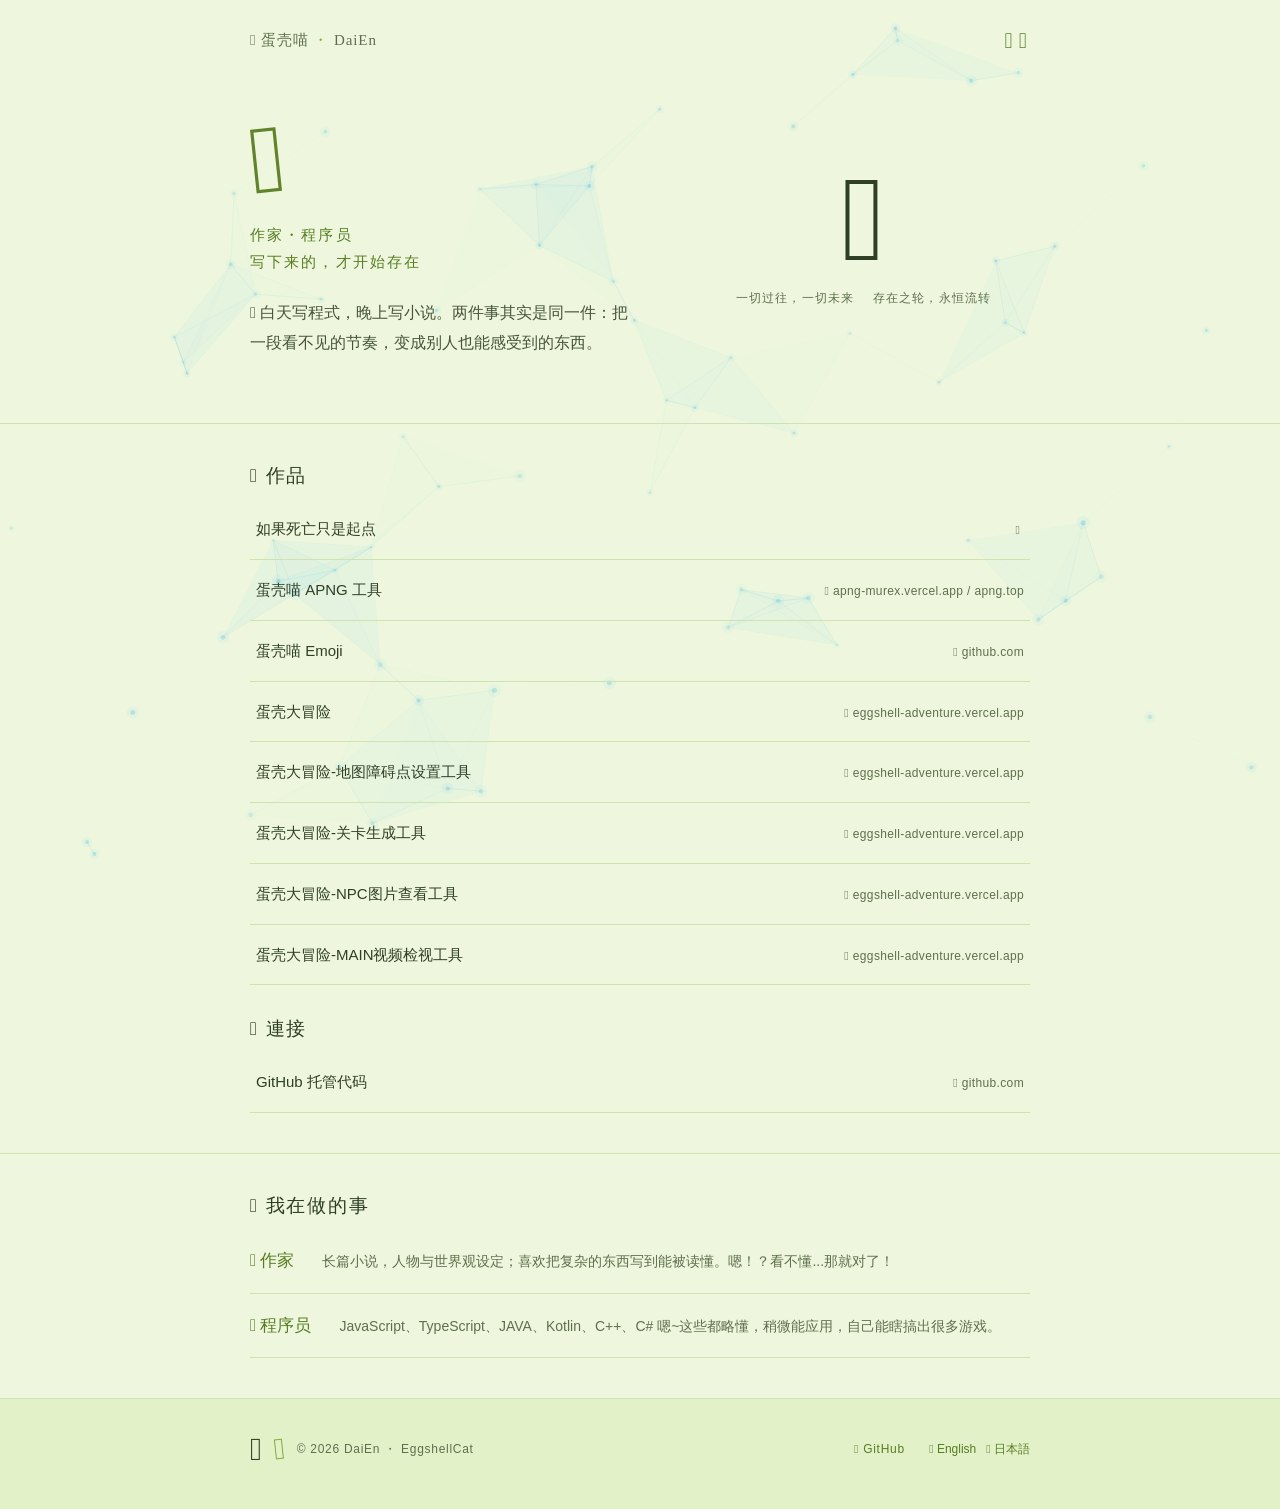
<file: index.html>
<!--
	@author: [DaiEn]
	@Date: 2026-11-19
	@Correction: 20
-->
<!doctype html>
<html lang="zh-Hant">
	<head>
		<meta charset="UTF-8" />
		<meta name="viewport" content="width=device-width, initial-scale=1" />
		<title>蛋壳喵 DaiEn — 作家・程序员</title>
		<meta name="description" content="蛋壳喵 DaiEn" />
		<link
			rel="icon"
			href="data:image/svg+xml,%3Csvg xmlns='http://www.w3.org/2000/svg' viewBox='0 0 64 64'%3E%3Crect width='64' height='64' rx='14' fill='%23a7cf52'/%3E%3Cpath d='M32 15c8 0 14 7 14 16 0 10-6 18-14 18S18 41 18 31c0-9 6-16 14-16z' fill='%23f7fbef'/%3E%3Ccircle cx='26' cy='32' r='2.6' fill='%232f3e25'/%3E%3Ccircle cx='38' cy='32' r='2.6' fill='%232f3e25'/%3E%3Cpath d='M32 37l-3 4h6z' fill='%237fac30'/%3E%3C/svg%3E"
		/>
		<link rel="stylesheet" href="index.css" />
		<style>
			/* ===== 這一頁自己的版式；圖標字型、色票、reset、頁尾、網路圖層都在 index.css ===== */

			/* 中文是預設語言，所以中文字型擺在 :root；
			   切成英文時由 index.css 的 html:lang(en) 那組覆寫成 Iowan／Segoe UI */
			:root {
				--serif: "Songti TC", "Noto Serif TC", "PMingLiU", Georgia, serif;
				--sans: "Microsoft JhengHei", "PingFang TC", "Noto Sans TC", -apple-system, "Segoe UI", sans-serif;
			}

			/* ===== Hero：左邊自我介紹，右邊簽名 =====
			   手機是單欄，但要寫成 minmax(0, 1fr)：只寫 display:grid 的話，自動欄寬會跟著裡面的寬圖示長到
			   max-content，整欄比視窗還寬，右邊那句引言就被切掉（390 寬才看得出來）。 */
			.hero { padding: 34px 0 46px; }
			.hero-inner { display: grid; grid-template-columns: minmax(0, 1fr); gap: 30px; }

			/* ===== 頁尾置底：內容不滿一屏時 footer 貼在視窗最下面，內容長了它自然被推下去
			   用 body 垂直 flex 而不是 position:fixed，才不會蓋到內容、也不必另外留 padding ===== */
			body {
				display: flex;
				flex-direction: column;
				min-height: 100vh;
				min-height: 100dvh;
			}
			main { flex: 1 1 auto; }
			footer { flex: 0 0 auto; }

			/* ===== 區塊分隔線：作品與專長各一條，hero 不畫 ===== */
			section + section { border-top: 1px solid var(--line); }
			section { padding: 34px 0 40px; }

			/* ===== 頁尾：簽名在左、連結在右 ===== */
			.foot { justify-content: space-between; }

			/* ===== 語言鈕：顯示「切過去的那個語言」，所以中文模式看得到 En、英文模式看得到簡 ===== */
			.lang {
				background: none;
				border: 0;
				padding: 4px 2px;
				cursor: pointer;
				line-height: 1;
				font-size: 13px;
			}
			.lang .cat { font-size: 22px; color: var(--leaf-deep); }
			html:lang(zh-Hant) .lang-zh { display: none; }
			html:lang(en) .lang-en { display: none; }
			html:lang(ja) .lang-ja { display: none; }

			.foot-lang {
				background: none;
				border: 0;
				padding: 0;
				cursor: pointer;
				font: inherit;
				color: var(--leaf-deep);
			}

			/* ===== 768px 以上：左右等寬兩欄，誰也不吃掉誰 ===== */
			@media (min-width: 768px) {
				.hero { padding: 56px 0 66px; }
				.hero-inner {
					grid-template-columns: minmax(0, 1fr) minmax(0, 1fr);
					align-items: center;
					gap: 44px;
				}
			}

			/* ===== 1120px 以上：文字那一側多分一點，字不會被擠成細柱 ===== */
			@media (min-width: 1120px) {
				.hero-inner {
					grid-template-columns: minmax(0, 1.08fr) minmax(0, .92fr);
					gap: 56px;
				}
			}
		</style>
	</head>
	<body>
		<canvas id="netCanvas" aria-hidden="true"></canvas>

		<div class="top">
			<div class="wrap top-inner">
				<p class="top-name">
					<i class="cat cat-111" aria-hidden="true"></i>&nbsp;<span data-i18n="brand">蛋壳喵</span>
					<span class="dot">・</span> <span data-i18n="brandSub">DaiEn</span>
				</p>
				<button class="lang" id="langBtn" type="button" aria-label="選擇語言 / Choose language">
					<i class="cat cat-015 lang-en" data-lang="en" aria-hidden="true"></i>
					<i class="cat cat-013 lang-zh" data-lang="zh-Hant" aria-hidden="true"></i>
					<i class="cat cat-016 lang-ja" data-lang="ja" aria-hidden="true"></i>
				</button>
			</div>
		</div>

		<main>
			<!-- ===== 自我介紹 ===== -->
			<section class="hero">
				<div class="wrap hero-inner">
					<div class="hero-text">
						<h1><i class="cat cat-153 sig-mark" role="img" aria-label="DaiEn"></i></h1>
						<p class="roles">
							<span data-i18n="roles1">作家・程序员</span><br /><span data-i18n="roles2"
								>写下来的，才开始存在</span
							>
						</p>
						<p class="lede">
							<i class="cat cat-005" aria-hidden="true"></i>&nbsp;<span data-i18n="lede"
								>白天写程式，晚上写小说。两件事其实是同一件：把一段看不见的节奏，变成别人也能感受到的东西。</span
							>
						</p>
					</div>
					<div class="sig">
						<h1><i class="cat cat-112 cat-5x" role="img" aria-label="DaiEn"></i></h1>
						<span class="sig-label" data-i18n="sigLabel"
							>一切过往，一切未来&nbsp;&nbsp;&nbsp;&nbsp;存在之轮，永恒流转</span
						>
					</div>
				</div>
			</section>

			<!-- ===== 作品：只留連結 ===== -->
			<section id="work">
				<div class="wrap">
					<h2><i class="cat cat-020" aria-hidden="true"></i>&nbsp;<span data-i18n="workTitle">作品</span></h2>
					<div class="links">
						<a class="link-row" href="#" target="_blank" rel="noopener">
							<span class="link-name" data-i18n="work1">如果死亡只是起点</span>
							<span class="link-url"><i class="cat cat-005" aria-hidden="true"></i>&nbsp;</span>
						</a>
						<a class="link-row" href="https://apng-murex.vercel.app/" target="_blank" rel="noopener">
							<span class="link-name" data-i18n="work2">蛋壳喵 APNG 工具</span>
							<span class="link-url"><i class="cat cat-257" aria-hidden="true"></i>&nbsp;apng-murex.vercel.app / apng.top</span>
						</a>
						
						<a class="link-row" href="https://github.com/egawadaien-design/emoji-font" target="_blank" rel="noopener">
							<span class="link-name" data-i18n="work7">蛋壳喵 Emoji</span>
							<span class="link-url"><i class="cat cat-257" aria-hidden="true"></i>&nbsp;github.com</span>
						</a>
						<a class="link-row" href="https://eggshell-adventure.vercel.app/" target="_blank" rel="noopener">
							<span class="link-name" data-i18n="work4">蛋壳大冒险</span>
							<span class="link-url"><i class="cat cat-257" aria-hidden="true"></i>&nbsp;eggshell-adventure.vercel.app</span>
						</a>
						<a class="link-row" href="https://eggshell-adventure.vercel.app/tools/map-maker/map-maker.html" target="_blank" rel="noopener">
							<span class="link-name" data-i18n="work5">蛋壳大冒险-地图障碍点设置工具</span>
							<span class="link-url"><i class="cat cat-257" aria-hidden="true"></i>&nbsp;eggshell-adventure.vercel.app</span>
						</a>
						<a class="link-row" href="https://eggshell-adventure.vercel.app/tools/level-maker/level-maker.html" target="_blank" rel="noopener">
							<span class="link-name" data-i18n="work6">蛋壳大冒险-关卡生成工具具</span>
							<span class="link-url"><i class="cat cat-257" aria-hidden="true"></i>&nbsp;eggshell-adventure.vercel.app</span>
						</a>
						<a class="link-row" href="https://eggshell-adventure.vercel.app/tools/npc-preview/npc-preview.html" target="_blank" rel="noopener">
							<span class="link-name" data-i18n="work8">蛋壳大冒险-NPC图片查看工具</span>
							<span class="link-url"><i class="cat cat-257" aria-hidden="true"></i>&nbsp;eggshell-adventure.vercel.app</span>
						</a>
						<a class="link-row" href="https://eggshell-adventure.vercel.app/tools/video-preview/video-preview.html" target="_blank" rel="noopener">
							<span class="link-name" data-i18n="work9">蛋壳大冒险-MAIN视频检视工具</span>
							<span class="link-url"><i class="cat cat-257" aria-hidden="true"></i>&nbsp;eggshell-adventure.vercel.app</span>
						</a>
					</div>
					<h2><i class="cat cat-031" aria-hidden="true"></i>&nbsp;<span data-i18n="linkTitle">連接</span></h2>
					<div class="links">
						<a
							class="link-row"
							href="https://github.com/egawadaien-design/eggshell-cat-apng-tool"
							target="_blank"
							rel="noopener"
						>
							<span class="link-name" data-i18n="work3">GitHub 托管代码</span>
							<span class="link-url"><i class="cat cat-097" aria-hidden="true"></i>&nbsp;github.com</span>
						</a>
					</div>
				</div>
			</section>

			<!-- ===== 專長 ===== -->
			<section id="roles">
				<div class="wrap">
					<h2><i class="cat cat-024" aria-hidden="true"></i>&nbsp;<span data-i18n="rolesTitle">我在做的事</span></h2>
					<div class="roles-list">
						<div class="role">
							<span class="role-label"
								><i class="cat cat-078" aria-hidden="true"></i>&nbsp;<span data-i18n="role1Label"
									>作家</span
								></span
							>
							<span class="role-note" data-i18n="role1Note"
								>长篇小说，人物与世界观设定；喜欢把复杂的东西写到能被读懂。嗯！？看不懂...那就对了！</span
							>
						</div>
						<div class="role">
							<span class="role-label"
								><i class="cat cat-079" aria-hidden="true"></i>&nbsp;<span data-i18n="role2Label"
									>程序员</span
								></span
							>
							<span class="role-note" data-i18n="role2Note"
								>JavaScript、TypeScript、JAVA、Kotlin、C++、C# 嗯~这些都略懂，稍微能应用，自己能瞎搞出很多游戏。</span
							>
						</div>
					</div>
				</div>
			</section>
		</main>

		<footer>
			<div class="wrap foot">
				<div class="foot-sign">
					<i class="cat cat-112 cat-2x" aria-hidden="true"></i>
					<i class="cat cat-153 foot-mark" aria-hidden="true"></i>
					<p class="foot-text">&copy; 2026 DaiEn ・ EggshellCat</p>
				</div>
				<p class="foot-text">
					<a href="https://github.com/" target="_blank" rel="noopener">
						<i class="cat cat-097" aria-hidden="true"></i>&nbsp;GitHub
					</a>
					&nbsp;&nbsp;&nbsp;&nbsp;
					<button class="foot-lang" id="footLangBtn" type="button">
						<i class="cat cat-015 lang-en" data-lang="en" aria-hidden="true"></i>&nbsp;<span class="lang-en" data-lang="en">English</span>
						<i class="cat cat-013 lang-zh" data-lang="zh-Hant" aria-hidden="true"></i>&nbsp;<span class="lang-zh" data-lang="zh-Hant">中文</span>
						<i class="cat cat-016 lang-ja" data-lang="ja" aria-hidden="true"></i>&nbsp;<span class="lang-ja" data-lang="ja">日本語</span>
					</button>
				</p>
			</div>
		</footer>

		<script src="i18n.js"></script>
		<script src="index.js"></script>
	</body>
</html>
</file>
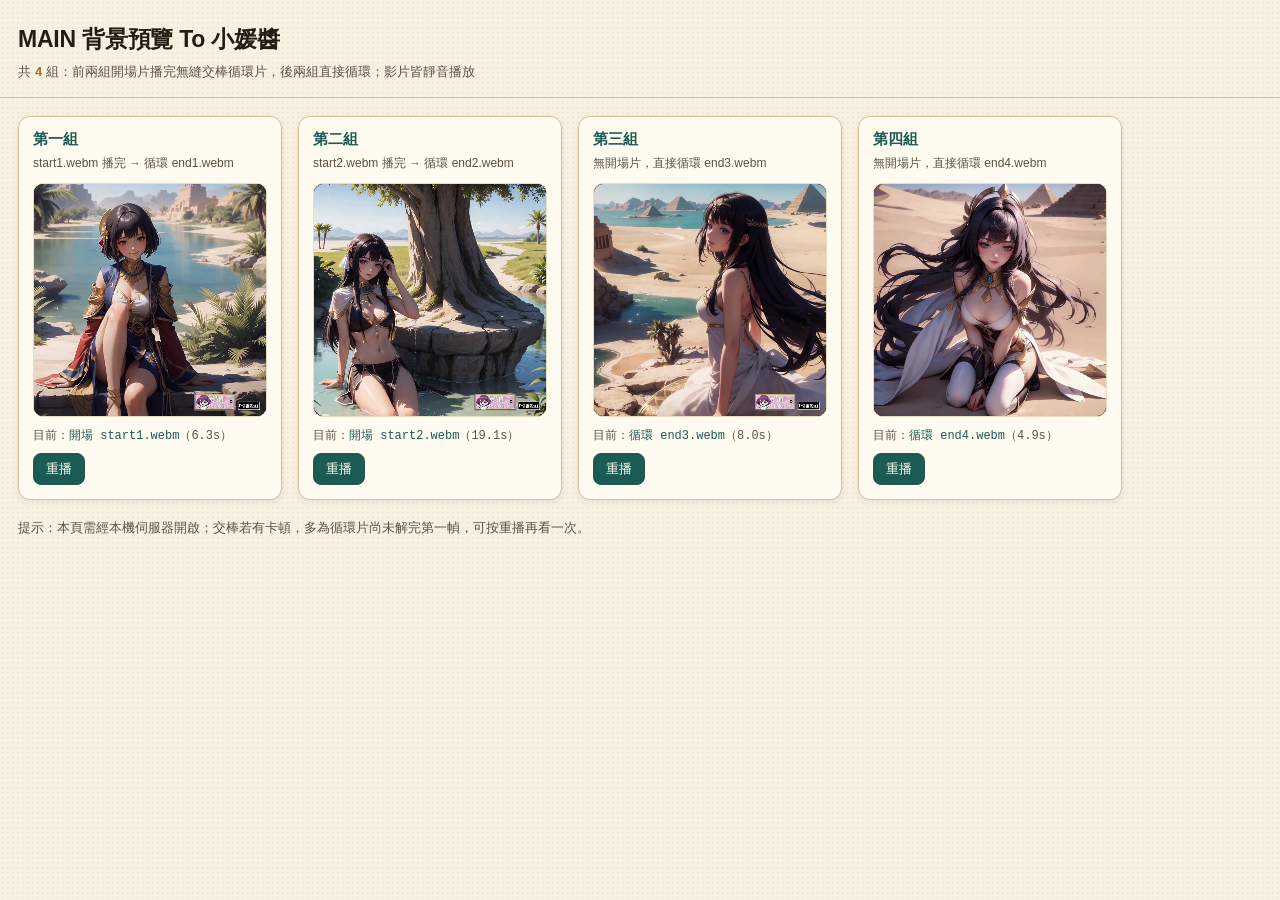
<file: video-preview/video-preview.html>
<!DOCTYPE html>
<!--
	MAIN 背景影片獨立預覽（開發用工具，不進遊戲流程）
	四組背景：前兩組「開場片播完 → 無縫交棒循環片」，後兩組無開場片直接循環。
	開場到循環的接縫：循環片一進頁就預載並解出第一幀，開場片快結束時再預熱，
	交棒瞬間直接上場，避免白畫面／黑格。

	@author DaiEn
	@Date 2026-11-19
	@Correction 1
-->
<html lang="zh-Hant">

<head>
	<meta charset="utf-8">
	<meta name="viewport" content="width=device-width, initial-scale=1">
	<title>背景影片預覽 · EggshellCat</title>
	<style>
		:root {
			--paper: #F8F1E1;
			--card: #FFFBF1;
			--sand: #EADCC0;
			--ink: #241D14;
			--ink-2: #5C5140;
			--line: #D3BE98;
			--gold: #A3742A;
			--teal: #1B5B54;
			--font: "Microsoft JhengHei", "PingFang TC", "Noto Sans TC", "Segoe UI", sans-serif;
			--mono: "Cascadia Code", "Consolas", "Courier New", monospace;
		}

		* { box-sizing: border-box; }

		body {
			margin: 0;
			color: var(--ink);
			background-color: var(--paper);
			background-image: radial-gradient(rgba(36, 29, 20, 0.05) 1px, transparent 1px);
			background-size: 5px 5px;
			font: 15px/1.55 var(--font);
			-webkit-text-size-adjust: 100%;
		}

		.bar {
			padding: 22px 18px 14px;
			border-bottom: 1px solid var(--line);
		}

		.bar h1 {
			margin: 0 0 4px;
			font-size: 23px;
			letter-spacing: -0.01em;
		}

		.bar .sub {
			color: var(--ink-2);
			font-size: 13px;
		}

		.bar .sub b {
			color: var(--gold);
			font-family: var(--mono);
		}

		.host {
			display: flex;
			flex-wrap: wrap;
			gap: 16px;
			padding: 18px;
		}

		.card {
			background: var(--card);
			border: 1px solid var(--line);
			border-radius: 12px;
			padding: 12px 14px 14px;
			box-shadow: 0 2px 6px rgba(36, 29, 20, 0.08);
			width: 264px;
		}

		.card h2 {
			margin: 0 0 2px;
			font-size: 15px;
			font-family: var(--mono);
			color: var(--teal);
		}

		.card .meta {
			color: var(--ink-2);
			font-size: 12px;
			margin-bottom: 10px;
		}

		.stage {
			position: relative;
			width: 100%;
			aspect-ratio: 1 / 1;
			background: #1A150E;
			border: 1px solid var(--sand);
			border-radius: 10px;
			overflow: hidden;
		}

		.stage video {
			position: absolute;
			inset: 0;
			width: 100%;
			height: 100%;
			object-fit: contain;
			background: #1A150E;
		}

		.stage video.off {
			opacity: 0;
			pointer-events: none;
		}

		.status {
			margin-top: 10px;
			font-family: var(--mono);
			font-size: 12px;
			color: var(--ink-2);
			min-height: 18px;
		}

		.status .seg {
			color: var(--teal);
		}

		.status .fail {
			color: #8E3C1D;
		}

		.btns {
			margin-top: 8px;
			display: flex;
			gap: 8px;
		}

		.btns button {
			font: 13px var(--font);
			color: var(--card);
			background: var(--teal);
			border: 1px solid var(--teal);
			border-radius: 8px;
			padding: 6px 12px;
			cursor: pointer;
		}

		.btns button:hover {
			background: var(--gold);
			border-color: var(--gold);
		}

		.note {
			padding: 0 18px 24px;
			color: var(--ink-2);
			font-size: 13px;
		}
	</style>
</head>

<body>
	<div class="bar">
		<h1>MAIN 背景預覽 To 小媛醬</h1>
		<div class="sub">共 <b>4</b> 組：前兩組開場片播完無縫交棒循環片，後兩組直接循環；影片皆靜音播放</div>
	</div>

	<div id="host" class="host"></div>
	<div id="note" class="note"></div>

	<script>
		/**
		 * 背景影片預覽
		 *
		 * 路徑相對 tools/video-preview/ 一層，對應 static/assets/art/video/。
		 * 無縫接縫做法與遊戲端 DNVideoPicture 一致：
		 *   1. 循環片進頁就 preload=auto，先解出第一幀待命；
		 *   2. 開場片快播完時再預熱一次，確保解碼器有資料；
		 *   3. 開場片 ended 當下把循環片送上台、從 0 秒起播，中間不 seek 空白。
		 */

		var VIDEO_DIR = "../assets/art/video/";

		// 四組：start 為開場片（可為 null），end 為接棒後無限循環的片段
		var GROUPS = [
			{ title: "第一組", start: "start1.webm", end: "end1.webm" },
			{ title: "第二組", start: "start2.webm", end: "end2.webm" },
			{ title: "第三組", start: null,          end: "end3.webm" },
			{ title: "第四組", start: null,          end: "end4.webm" }
		];

		// 開場片剩餘不到這個秒數就先預熱循環片
		var WARM_AHEAD_SEC = 0.5;

		/**
		 * 建立一支靜音、可內嵌播放的影片元素
		 * @param {string} src 檔名（不含目錄）
		 * @param {boolean} loop 是否原生循環
		 */
		function makeVideo(src, loop) {
			var v = document.createElement("video");
			v.src = VIDEO_DIR + src;
			v.muted = true;
			v.preload = "auto";
			v.loop = !!loop;
			v.setAttribute("playsinline", "");
			v.setAttribute("webkit-playsinline", "");
			v.setAttribute("muted", "");
			v.setAttribute("aria-hidden", "true");
			return v;
		}

		/** 秒數顯示成 x.xs */
		function fmtSec(sec) {
			if (!sec || isNaN(sec)) return "--";
			return sec.toFixed(1) + "s";
		}

		/**
		 * 綁定一組背景影片到卡片
		 * @param {Object} cfg { title, start, end }
		 */
		function bindGroup(cfg) {
			var card = document.createElement("div");
			card.className = "card";

			var h2 = document.createElement("h2");
			h2.textContent = cfg.title;
			card.appendChild(h2);

			var meta = document.createElement("div");
			meta.className = "meta";
			meta.textContent = cfg.start
				? cfg.start + " 播完 → 循環 " + cfg.end
				: "無開場片，直接循環 " + cfg.end;
			card.appendChild(meta);

			var stage = document.createElement("div");
			stage.className = "stage";
			card.appendChild(stage);

			var status = document.createElement("div");
			status.className = "status";
			card.appendChild(status);

			var endEl = makeVideo(cfg.end, true);
			stage.appendChild(endEl);

			var startEl = null;
			var endReady = false;
			var switched = false;

			function setStatus(html) {
				status.innerHTML = html;
			}

			// 循環片第一幀解好了 → 隨時可以上場
			endEl.addEventListener("loadeddata", function() {
				endReady = true;
			});

			endEl.addEventListener("error", function() {
				setStatus('<span class="fail">循環片載入失敗：' + cfg.end + "</span>");
			});

			// 預熱循環片：短暫播放再暫停，逼解碼器把第一幀交出來
			function warmEnd() {
				if (endReady) return;
				var p = endEl.play();
				if (p && p["catch"]) {
					p["catch"](function() {});
				}
				endEl.pause();
			}

			// 開場片播完 → 無縫交棒循環片
			function switchToLoop() {
				if (switched) return;
				switched = true;

				if (startEl) {
					startEl.classList.add("off");
					try { startEl.pause(); } catch (e) {}
				}
				endEl.classList.remove("off");
				try { endEl.currentTime = 0; } catch (e) {}
				var p = endEl.play();
				if (p && p["catch"]) {
					p["catch"](function() {});
				}
				setStatus('目前：<span class="seg">循環 ' + cfg.end + "</span>");
			}

			if (cfg.start) {
				startEl = makeVideo(cfg.start, false);
				stage.insertBefore(startEl, endEl); // 開場片在底層，循環片蓋在上面
				endEl.classList.add("off");

				startEl.addEventListener("loadedmetadata", function() {
					setStatus('目前：<span class="seg">開場 ' + cfg.start + "</span>（" +
						fmtSec(startEl.duration) + "）");
				});

				// 快到結尾先預熱循環片，避免交棒時才開始解碼
				startEl.addEventListener("timeupdate", function() {
					var dur = startEl.duration;
					if (dur && !isNaN(dur) && dur - startEl.currentTime <= WARM_AHEAD_SEC) {
						warmEnd();
					}
				});

				startEl.addEventListener("ended", switchToLoop);

				startEl.addEventListener("error", function() {
					setStatus('<span class="fail">開場片載入失敗：' + cfg.start + "</span>");
				});

				// 自動播放開場片（靜音可自動播放）
				var p = startEl.play();
				if (p && p["catch"]) {
					p["catch"](function() {});
				}
			} else {
				// 沒有開場片：循環片直接上場
				endEl.classList.remove("off");
				endEl.addEventListener("loadedmetadata", function() {
					setStatus('目前：<span class="seg">循環 ' + cfg.end + "</span>（" +
						fmtSec(endEl.duration) + "）");
				});
				var p = endEl.play();
				if (p && p["catch"]) {
					p["catch"](function() {});
				}
			}

			// 重播：有開場片就從開場片重來，否則循環片回到 0 秒
			var btns = document.createElement("div");
			btns.className = "btns";
			var replay = document.createElement("button");
			replay.textContent = "重播";
			replay.addEventListener("click", function() {
				switched = false;
				if (startEl) {
					endEl.pause();
					endEl.classList.add("off");
					startEl.classList.remove("off");
					try { startEl.currentTime = 0; } catch (e) {}
					var p = startEl.play();
					if (p && p["catch"]) p["catch"](function() {});
					setStatus('目前：<span class="seg">開場 ' + cfg.start + "</span>");
				} else {
					try { endEl.currentTime = 0; } catch (e) {}
					var p = endEl.play();
					if (p && p["catch"]) p["catch"](function() {});
					setStatus('目前：<span class="seg">循環 ' + cfg.end + "</span>");
				}
			});
			btns.appendChild(replay);
			card.appendChild(btns);

			return card;
		}

		(function() {
			var host = document.getElementById("host");
			var note = document.getElementById("note");

			GROUPS.forEach(function(cfg) {
				host.appendChild(bindGroup(cfg));
			});

			note.textContent = "提示：本頁需經本機伺服器開啟；交棒若有卡頓，多為循環片尚未解完第一幀，可按重播再看一次。";
		})();
	</script>
</body>

</html>
</file>
<file: index.css>
/*
	@author: [DaiEn]
	@Date: 2026-11-19
	@Correction: 6
*/

/* ===== 自製圖標字型：簽名用 cat-153，字碼 \F0098（對應 webfonts/font.css）
   三個頁面用到的字碼全部列在這裡；沒用到的多寫幾行不會有副作用，只是多幾條規則 ===== */
@font-face {
	font-family: 'CatEmoji';
	font-style: normal;
	font-display: swap;
	src: url('https://egawadaien-design.github.io/eggshell-cat-apng-tool/webfonts/EggshellCat.woff') format('woff'),
		url('https://egawadaien-design.github.io/eggshell-cat-apng-tool/webfonts/EggshellCat.ttf') format('truetype');
}
.cat {
	font-family: 'CatEmoji';
	font-style: normal;
	font-weight: 300;
	line-height: 1;
	display: inline-block;
	-webkit-font-smoothing: antialiased;
}
.cat-005:before { content: "\F0004"; }
.cat-013:before { content: "\F000C"; }
.cat-015:before { content: "\F000E"; }
.cat-016:before { content: "\F000F"; }
.cat-020:before { content: "\F0013"; }
.cat-024:before { content: "\F0017"; }
.cat-031:before { content: "\F001E"; }
.cat-078:before { content: "\F004D"; }
.cat-079:before { content: "\F004E"; }
.cat-097:before { content: "\F0060"; }
.cat-111:before { content: "\F006E"; }
.cat-112:before { content: "\F006F"; }
.cat-153:before { content: "\F0098"; }
.cat-257:before { content: "\F0100"; }
.cat-258:before { content: "\F0101"; }
.cat-213:before { content: "\F00D4"; }
.cat-214:before { content: "\F00D5"; }
.cat-215:before { content: "\F00D6"; }
.cat-1x { font-size: 1em; }
.cat-2x { font-size: 2em; }
.cat-3x { font-size: 3em; }
.cat-4x { font-size: 4em; }
.cat-5x { font-size: 5em; }

/* ===== 色票：蘋果綠為底，配橄欖墨字與暖奶油
   字型家族留在各頁覆寫：中文頁用宋體＋正黑、英文頁用 Iowan／Segoe UI ===== */
:root {
	--paper: #eef7dd;        /* 蘋果綠底 */
	--paper-deep: #e3f1c9;   /* 區塊之間的淺帶 */
	--cream: #fffdf3;        /* 暖奶油，只給需要呼吸的地方 */
	--ink: #2f3e25;          /* 主字：深橄欖 */
	--ink-soft: #5f6f4d;     /* 副字 */
	--leaf: #7fac30;         /* 蘋果綠本體 */
	--leaf-deep: #587d22;    /* 連結與簽名 */
	--line: #cfe3ae;
	--serif: "Iowan Old Style", "Palatino Linotype", Georgia, serif;
	--sans: "Segoe UI", -apple-system, "Helvetica Neue", sans-serif;
}

/* ===== 英文模式：同一份版型只換字
   中文字型擺在 index.html 的 :root（預設語言），切成英文時由這兩條覆寫。
   html:lang(en) 的權重比 :root 高，所以不必把規則塞回頁面裡。 ===== */
html:lang(en) {
	--serif: "Iowan Old Style", "Palatino Linotype", Georgia, serif;
	--sans: "Segoe UI", -apple-system, "Helvetica Neue", sans-serif;
}
/* 日文模式：襯線與黑體都換成日系字型，避免中文宋體把假名撑歪 */
html:lang(ja) {
	--serif: "Noto Serif JP", "Hiragino Mincho ProN", "Yu Mincho", Georgia, serif;
	--sans: "Noto Sans JP", "Hiragino Sans", "Yu Gothic", -apple-system, sans-serif;
}
/* 英文標題用襯線體，字距要比中文鬆一點點才不會糊在一起 */
html:lang(en) .hero-text h1 { letter-spacing: .01em; }

*,
*::before,
*::after {
	box-sizing: border-box;
	margin: 0;
	padding: 0;
}
img,
svg {
	max-width: 100%;
	display: block;
}

/* body 只給三頁共通的部分；首頁那段「頁尾壓在視窗最底」的 flex 留在首頁自己的 style */
body {
	background: var(--paper);
	color: var(--ink);
	font-family: var(--sans);
	font-size: 16px;
	line-height: 1.85;
	-webkit-font-smoothing: antialiased;
	overflow-x: hidden;
}

.wrap {
	width: 100%;
	max-width: 860px;
	margin: 0 auto;
	padding: 0 22px;
}

a {
	color: var(--leaf-deep);
	text-decoration: none;
}
a:focus-visible {
	outline: 2px solid var(--leaf);
	outline-offset: 3px;
	border-radius: 3px;
}

/* ===== 頂部：只有名字（首頁置中、zh/en 靠左並排語言切換，排列方式由各頁決定） ===== */
.top { padding: 26px 0 0; }
.top-name {
	font-family: var(--serif);
	font-size: 15px;
	letter-spacing: .06em;
	color: var(--ink-soft);
}
.top-name .dot { color: var(--leaf); }

/* ===== 頁尾：底色與分隔線共通；.foot 只定「橫向排列＋間距」，
   首頁靠中、zh/en 左右分開，那句 justify-content 留在各頁 ===== */
footer {
	padding: 34px 0 44px;
	border-top: 1px solid var(--line);
	background: var(--paper-deep);
}
.foot {
	display: flex;
	flex-wrap: wrap;
	align-items: center;
	gap: 14px;
}
.foot-sign {
	display: flex;
	align-items: center;
	gap: 12px;
}
.foot-mark {
	font-size: 30px;
	color: var(--leaf);
	transform: rotate(-6deg);
}
.foot-text {
	font-size: 12px;
	letter-spacing: .06em;
	color: var(--ink-soft);
}
.foot-text a { color: var(--leaf-deep); }

/* ===== 粒子網路背景：鋪滿視窗、墊在內容後面，不吃滑鼠事件（畫布由 index.js 負責畫） ===== */
#netCanvas {
	position: fixed;
	inset: 0;
	width: 100%;
	height: 100%;
	z-index: 0;
	pointer-events: none;
}
/* 內容要浮到網路上面：沒設 position 的區塊會被畫布蓋在後面 */
.top,
main,
footer {
	position: relative;
	z-index: 1;
}

/* ===== 內頁（index-zh / index-en）共用的版式 =====
   這兩頁是同一套版型、只換語言，所以重複的那一大段搬到這裡：
   頂部列、hero 的文字與簽名、作品清單、專長清單，以及 768 以上的欄寬細節。
   留在各頁的只剩：字型家族、hero 的上下留白、hero-inner 的欄數（那是頁面的氣質）。 ===== */

/* 頂部：名字在左、語言切換在右 */
.top-inner {
	display: flex;
	align-items: center;
	justify-content: space-between;
	gap: 16px;
}
.lang {
	font-size: 13px;
	letter-spacing: .1em;
	color: var(--leaf-deep);
}

/* Hero 文字：標題、角色行、引言 */
.hero-text h1 {
	font-family: var(--serif);
	font-weight: 400;
	font-size: clamp(38px, 11vw, 64px);
	line-height: 1.18;
	letter-spacing: .02em;
}
.roles {
	margin-top: 12px;
	font-size: 15px;
	letter-spacing: .14em;
	color: var(--leaf-deep);
}
.lede {
	margin-top: 22px;
	max-width: 24em;
	color: #46543a;
}
/* 左右兩欄都要能被壓縮，否則右邊那句長題詞會把左邊擠成一條細柱 */
.hero-text,
.sig {
	min-width: 0;
}

/* 簽名：字型字形本身就是手寫感，只給它一點傾斜與紙上的留白 */
.sig {
	text-align: center;
	justify-self: stretch;
}
.sig-mark {
	font-size: clamp(60px, 17vw, 96px);
	color: var(--leaf-deep);
	transform: rotate(-6deg);
	opacity: .95;
}
.sig-label {
	display: block;
	margin: 8px auto 0;
	max-width: 26em;
	font-size: 11px;
	line-height: 1.8;
	letter-spacing: .32em;
	color: var(--ink-soft);
	overflow-wrap: anywhere;
}

/* 作品：只有連結，一條一條排，不寫介紹 */
h2 {
	font-family: var(--serif);
	font-weight: 400;
	font-size: 19px;
	letter-spacing: .1em;
	color: var(--ink);
	margin-bottom: 6px;
}
.links { display: grid; }
/* 同一區內第二組標題（連接）：跟上面那組連結留一段呼吸空間 */
.links + h2 { margin-top: 26px; }
.link-row {
	display: flex;
	align-items: baseline;
	justify-content: space-between;
	gap: 12px;
	padding: 15px 0;
	border-bottom: 1px solid var(--line);
	min-height: 48px;
}
.link-row:hover { background: var(--cream); }
.link-name {
	font-size: 15px;
	color: var(--ink);
}
.link-url {
	font-size: 12px;
	letter-spacing: .03em;
	color: var(--ink-soft);
	text-align: right;
	white-space: nowrap;
}

/* 專長：左標籤右說明 */
.roles-list {
	display: grid;
	gap: 0;
	margin-top: 6px;
}
.role {
	display: grid;
	gap: 2px;
	padding: 16px 0;
	border-bottom: 1px solid var(--line);
}
.role-label {
	font-family: var(--serif);
	font-size: 17px;
	color: var(--leaf-deep);
	white-space: nowrap;
}
.role-note {
	font-size: 14px;
	color: var(--ink-soft);
	min-width: 0;
}

@media (min-width: 768px) {
	.wrap { padding: 0 40px; }

	.sig { justify-self: stretch; }
	.sig-mark { font-size: 96px; }
	.sig-label {
		font-size: 12px;
		letter-spacing: .1em;
		max-width: 24em;
	}
	.link-row { padding: 16px 6px; }
	/* 標籤欄改成依內容決定寬度：寫死像素的話「🐱 程序員」會超出欄位、被折成兩行 */
	.role {
		grid-template-columns: max-content minmax(0, 1fr);
		align-items: baseline;
		gap: 18px 28px;
	}
}

@media (prefers-reduced-motion: reduce) {
	.sig-mark,
	.foot-mark {
		transform: none;
	}
}
</file>
